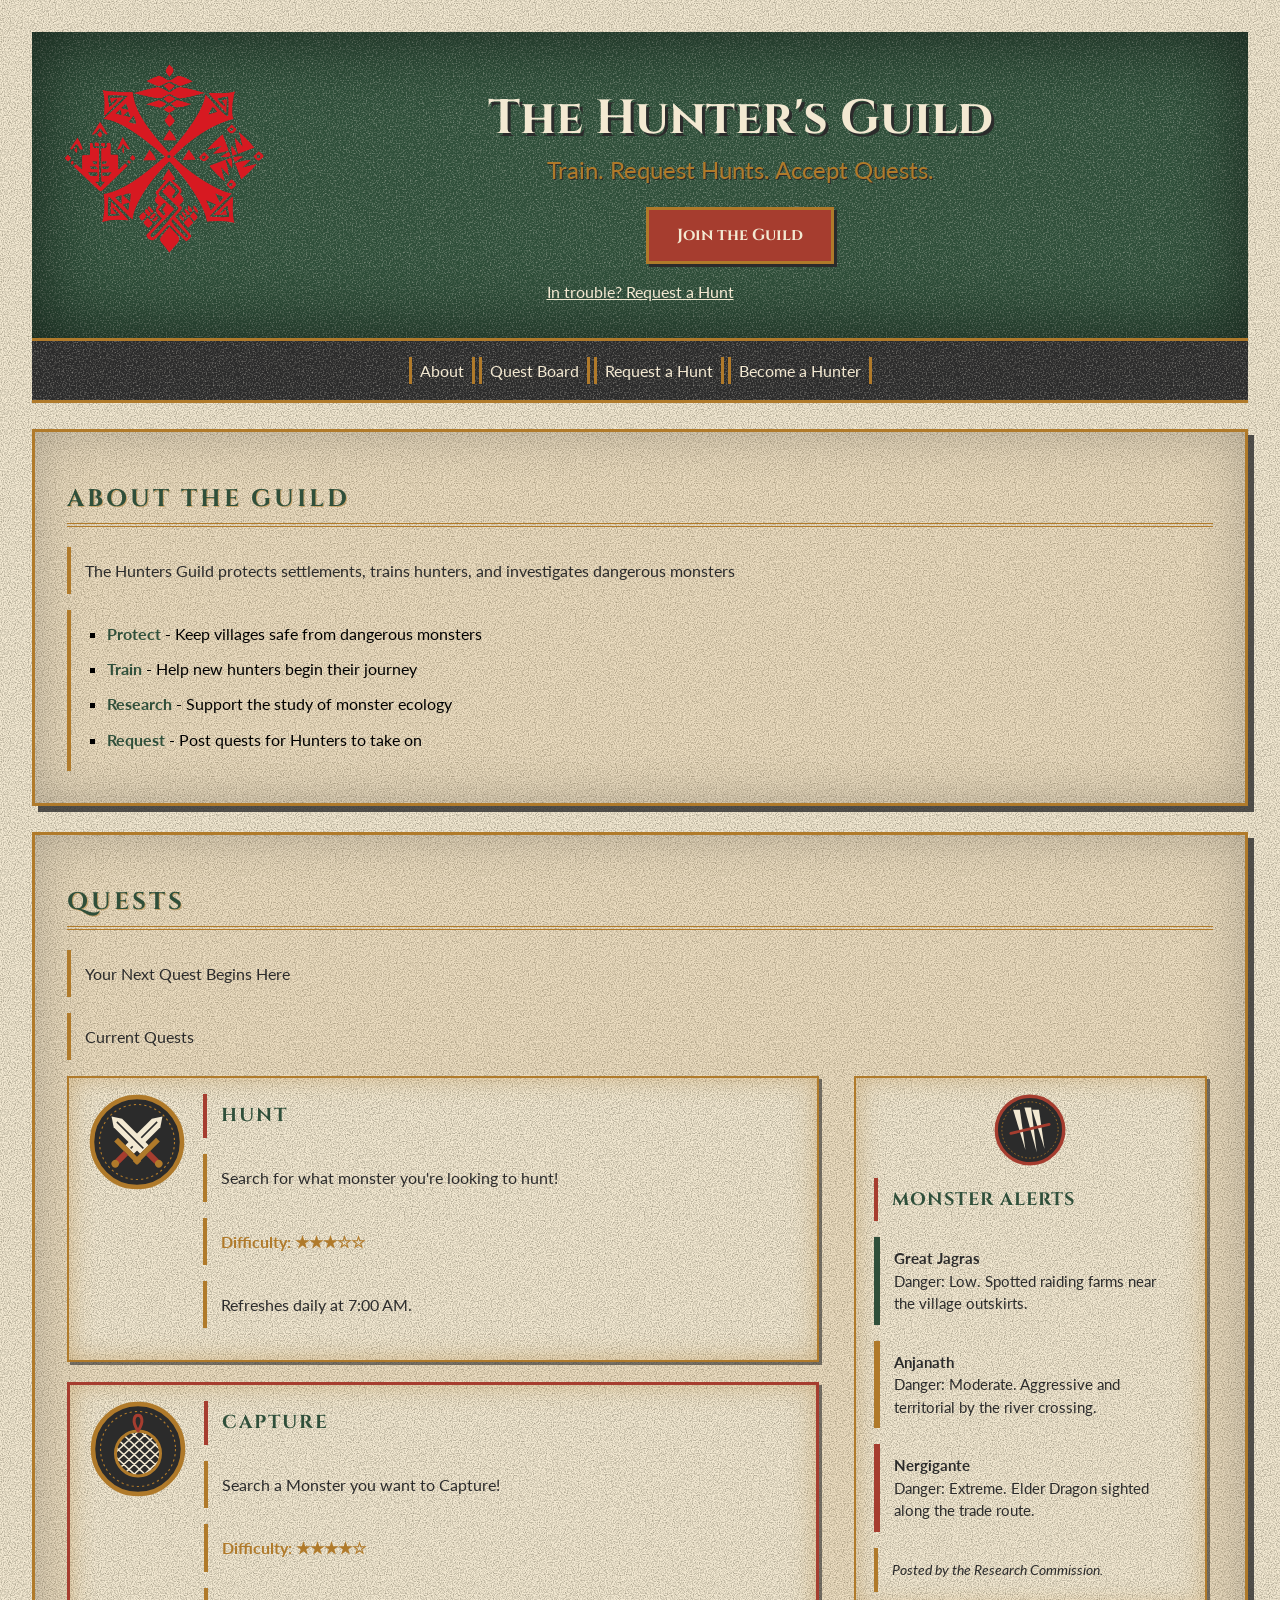
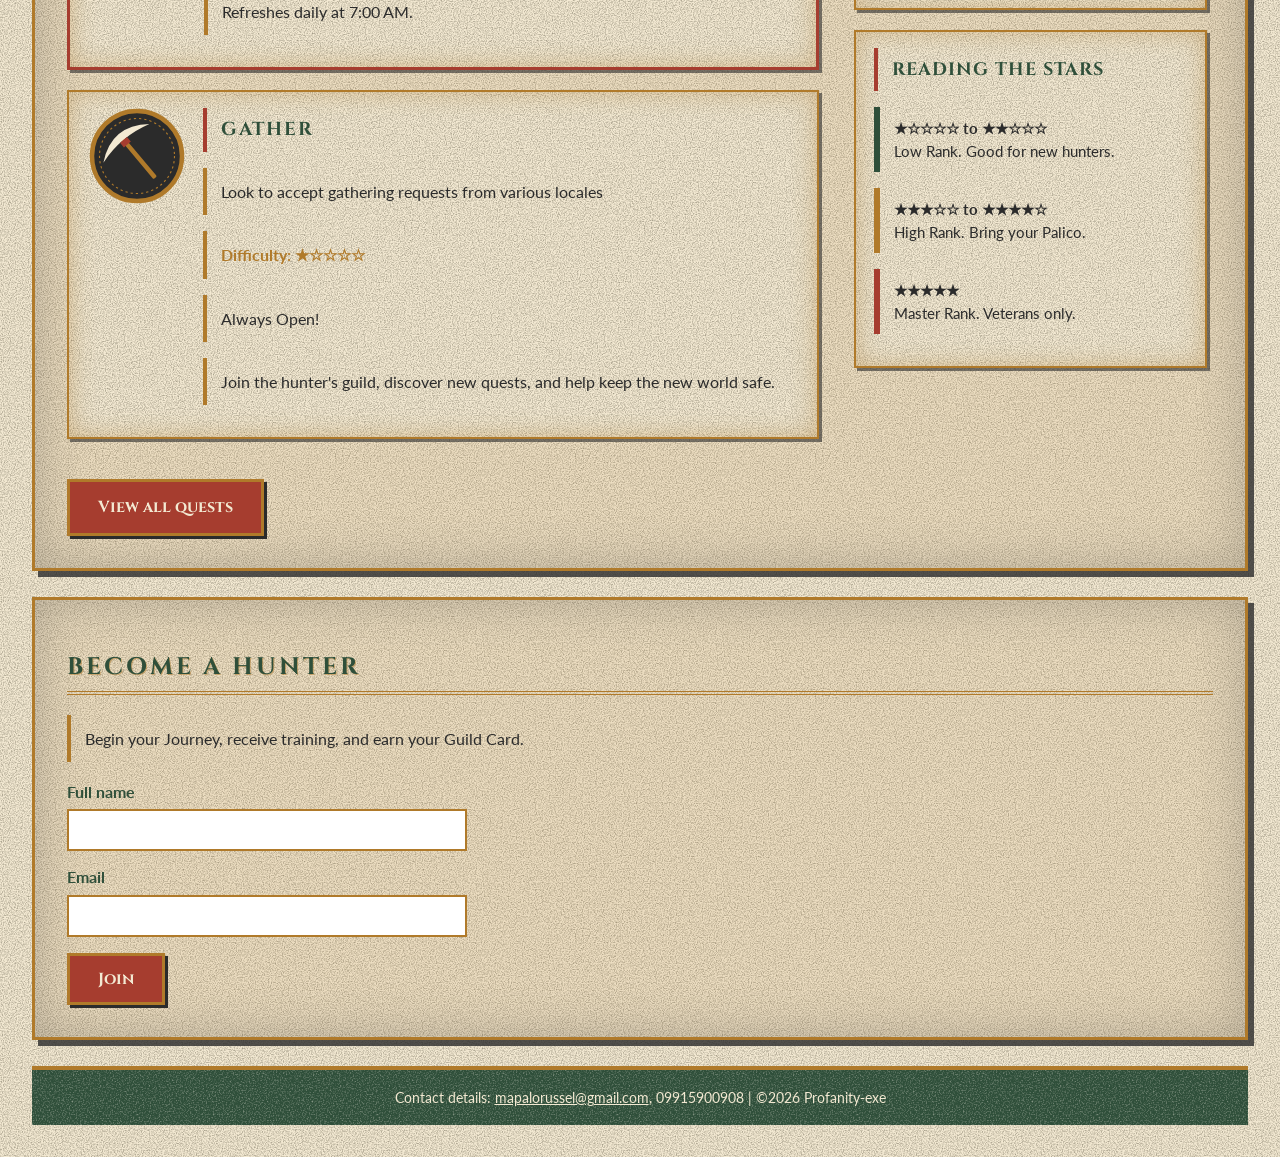
<file: index.html>
<!DOCTYPE html>
<html lang="en">    <!--NOTE THAT THIS CODE WAS REHASHED FROM A PREVIOUS ACTIVITY-->
    <head>
    <meta charset="UTF-8">
    <!-- Makes the page fit phone screens -->
    <meta name="viewport" content="width=device-width, initial-scale=1">
        <title>The Hunter's Guild</title>

        <!-- Browser tab icon (the Guild emblem) -->
        <link rel="icon" href="images/pngaaa.com-8810391.png">
        <!-- Cinzel (headings) and Lato (body) from Google Fonts -->
        <link href="https://fonts.googleapis.com/css2?family=Cinzel:wght@500;700&family=Lato:wght@400;700&display=swap" rel="stylesheet">
        <!-- Main stylesheet -->
        <link rel="stylesheet" href="css/style.css">
        
    </head>
    <body>
        <!-- HEADER: logo, title, tagline, and Join button -->
        <header id="top">
            <img class="logo" src="images/pngaaa.com-8810391.png" alt="The Hunters Guild emblem" width="200" height="200">    
            <h1>The Hunter's Guild</h1>        <!--HERO SECTION-->
                <p>Train. Request Hunts. Accept Quests. </p>
                <!-- Jumps down to the sign-up section (id="Hunter") -->
                <a class="btn" href="#Hunter">Join the Guild</a>
                <!-- Quick link for clients in trouble -->
                <a class="hero-link" href="request.html">In trouble? Request a Hunt</a>
                
        </header>
        <!-- NAV: About and Become a Hunter jump to sections of this page; Quest Board and Request a Hunt open their own pages -->
        <nav>
            <a href="#About">About</a>
            <a href="quests.html">Quest Board</a>
            <a href="request.html">Request a Hunt</a>
            <a href="#Hunter">Become a Hunter</a>
        </nav>
    <main>
    


        <section id="About">     <!--ABOUT SECTION-->
            <h2>About the Guild</h2>
                <p>The Hunters Guild protects settlements, trains hunters, and investigates dangerous monsters</p>
                <ul>
                    <li><strong>Protect</strong> - Keep villages safe from dangerous monsters</li>
                    <li><strong>Train</strong> - Help new hunters begin their journey</li>
                    <li><strong>Research</strong> - Support the study of monster ecology</li>
                    <li><strong>Request</strong> - Post quests for Hunters to take on</li>
            </ul>
        </section>

        <section id="QuestBoard">   <!--QUESTBOARD SECTION-->
            <h2>Quests</h2>
                <p>Your Next Quest Begins Here</p>
                <p>Current Quests</p>
        
            <!-- Quest board layout: cards on the left, monster alerts on the right (both float) -->
            <div class="quest-layout">
                <div class="quest-list">
                    <!-- Quest cards: .featured gives the Capture card a red border; each card has a badge image (images/*.svg) -->
                    <div class="card">
                        <img class="quest-icon" src="images/hunt.svg" alt="Hunt quest emblem: two crossed greatswords" width="96" height="96">
                        <h3>Hunt</h3>
                            <p>Search for what monster you're looking to hunt!</p>
                            <!-- Difficulty is shown with star characters (plain text, not images) -->
                            <p class="difficulty">Difficulty: ★★★☆☆</p>
                            <p>Refreshes daily at 7:00 AM.</p>
                    </div>
                    <div class="card featured">
                        <img class="quest-icon" src="images/capture.svg" alt="Capture quest emblem: a rope net" width="96" height="96">
                        <h3>Capture</h3>
                            <p>Search a Monster you want to Capture!</p>
                            <p class="difficulty">Difficulty: ★★★★☆</p>
                            <p>Refreshes daily at 7:00 AM.</p>
                    </div>
                    <div class="card">
                        <img class="quest-icon" src="images/gather.svg" alt="Gather quest emblem: a pickaxe" width="96" height="96">
                        <h3>Gather</h3>
                            <p>Look to accept gathering requests from various locales</p>
                            <p class="difficulty">Difficulty: ★☆☆☆☆</p>
                            <p>Always Open!</p>
                            <p class="note">Join the hunter's guild, discover new quests, and help keep the new world safe.</p>
                    </div>
                </div>

                <!-- MONSTER ALERTS: left border color shows danger (green = low, bronze = moderate, red = extreme) -->
                <aside class="side-panel">
                    <img class="alert-icon" src="images/alert.svg" alt="Monster alert emblem: three claw slashes" width="72" height="72">
                    <h3>Monster Alerts</h3>
                    <p class="alert alert-low"><strong>Great Jagras</strong><br>Danger: Low. Spotted raiding farms near the village outskirts.</p>
                    <p class="alert alert-moderate"><strong>Anjanath</strong><br>Danger: Moderate. Aggressive and territorial by the river crossing.</p>
                    <p class="alert alert-extreme"><strong>Nergigante</strong><br>Danger: Extreme. Elder Dragon sighted along the trade route.</p>
                    <p class="alert-note">Posted by the Research Commission.</p>
                </aside>

                <!-- STAR LEGEND: explains the difficulty stars on the cards (reuses the alert colors) -->
                <aside class="side-panel panel-gap">
                    <h3>Reading the Stars</h3>
                    <p class="alert alert-low"><strong>&#9733;&#9734;&#9734;&#9734;&#9734; to &#9733;&#9733;&#9734;&#9734;&#9734;</strong><br>Low Rank. Good for new hunters.</p>
                    <p class="alert alert-moderate"><strong>&#9733;&#9733;&#9733;&#9734;&#9734; to &#9733;&#9733;&#9733;&#9733;&#9734;</strong><br>High Rank. Bring your Palico.</p>
                    <p class="alert alert-extreme"><strong>&#9733;&#9733;&#9733;&#9733;&#9733;</strong><br>Master Rank. Veterans only.</p>
                </aside>
            </div>

            <!-- Opens the full quest list page -->
            <a class="btn quest-more" href="quests.html">View all quests</a>
        </section>
        <section id="Hunter"> <!--SIGNUP SECTION-->
            <h2>Become a Hunter</h2>
            <p>Begin your Journey, receive training, and earn your Guild Card.</p>
                <!-- The form only looks the part for now; it has no action, so it does not send anywhere yet -->
                <form>
                    <label for="fullname">Full name</label>
                    <input type="text" id="fullname" name="fullname">
                    <label for="email">Email</label>
                    <input type="email" id="email" name="email">
                    <input type="submit" class="btn" value="Join">
                </form>
        </section>
    </main>
    <!-- FOOTER: contact details -->
    <footer>
        <p>Contact details: <a href="mailto:mapalorussel@gmail.com">mapalorussel@gmail.com</a>, 09915900908 | ©2026 Profanity-exe</p>
    </footer>
    </body>
</html>
</file>
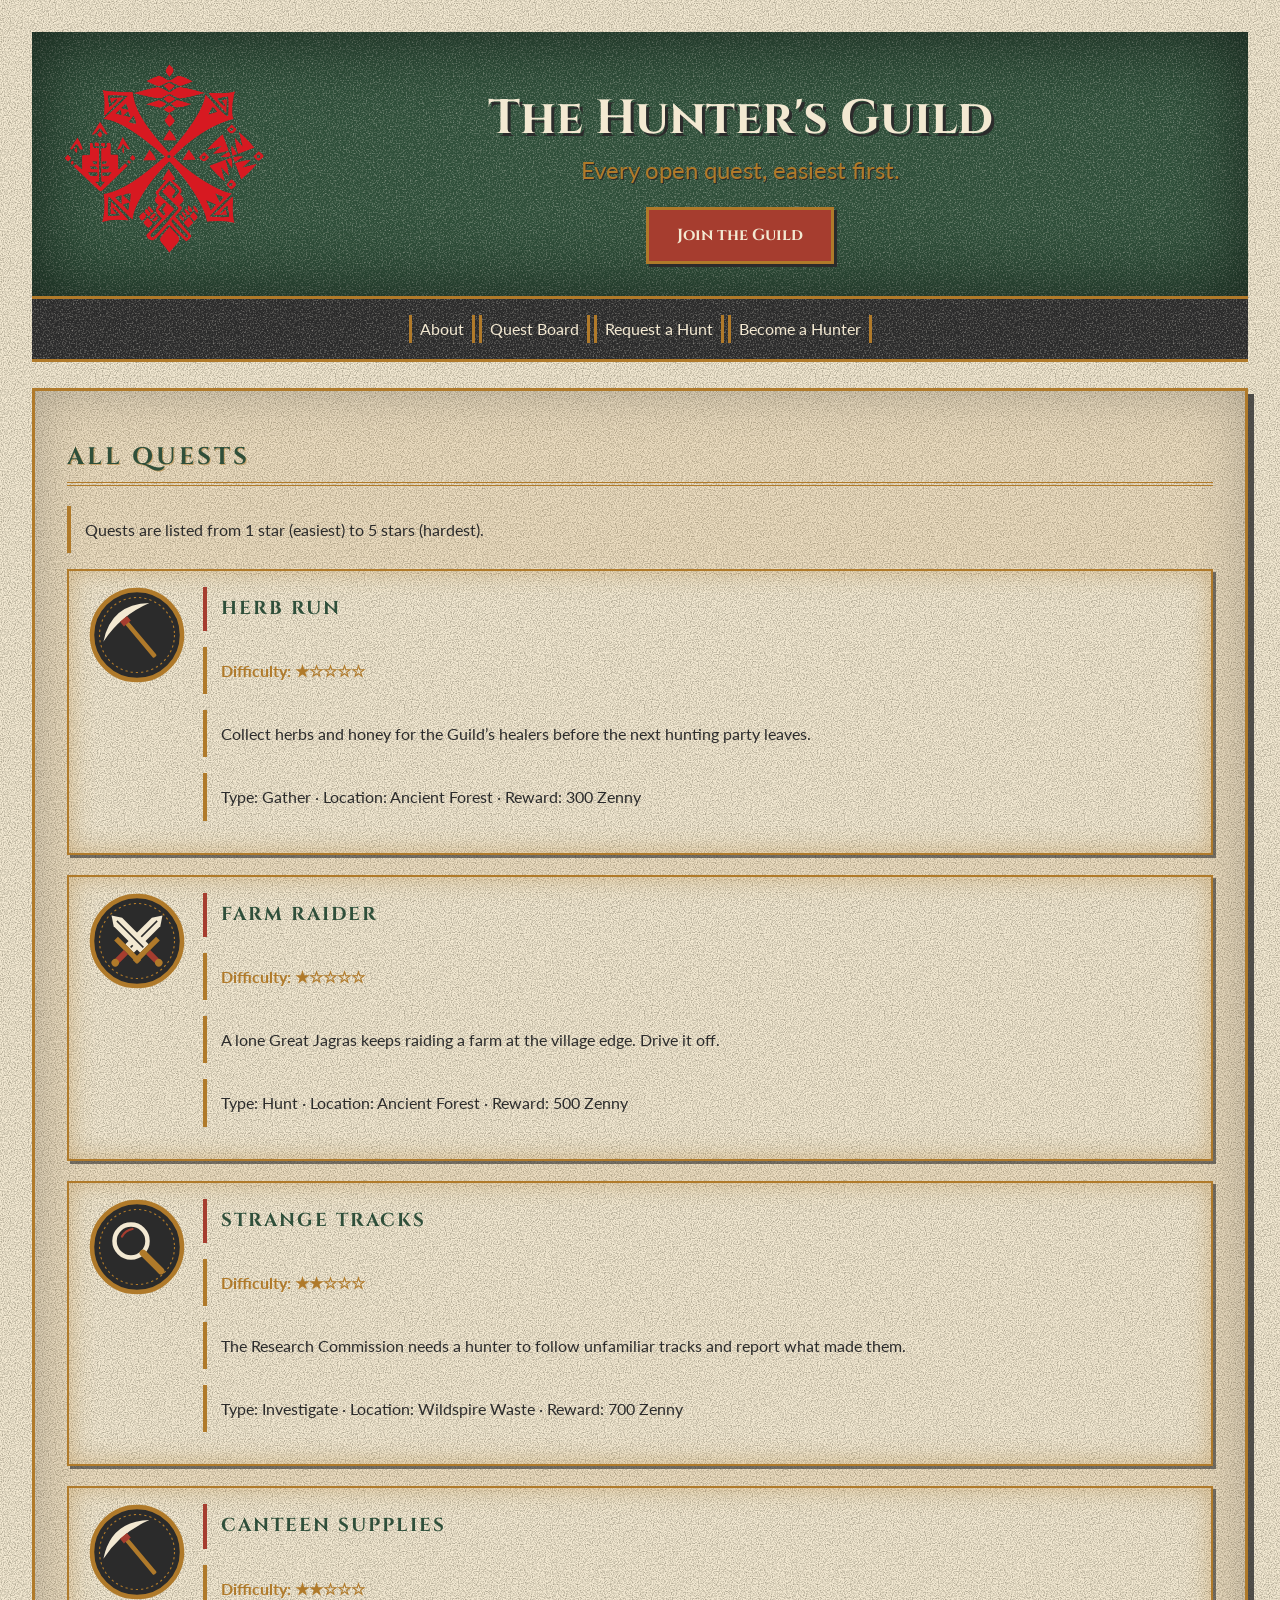
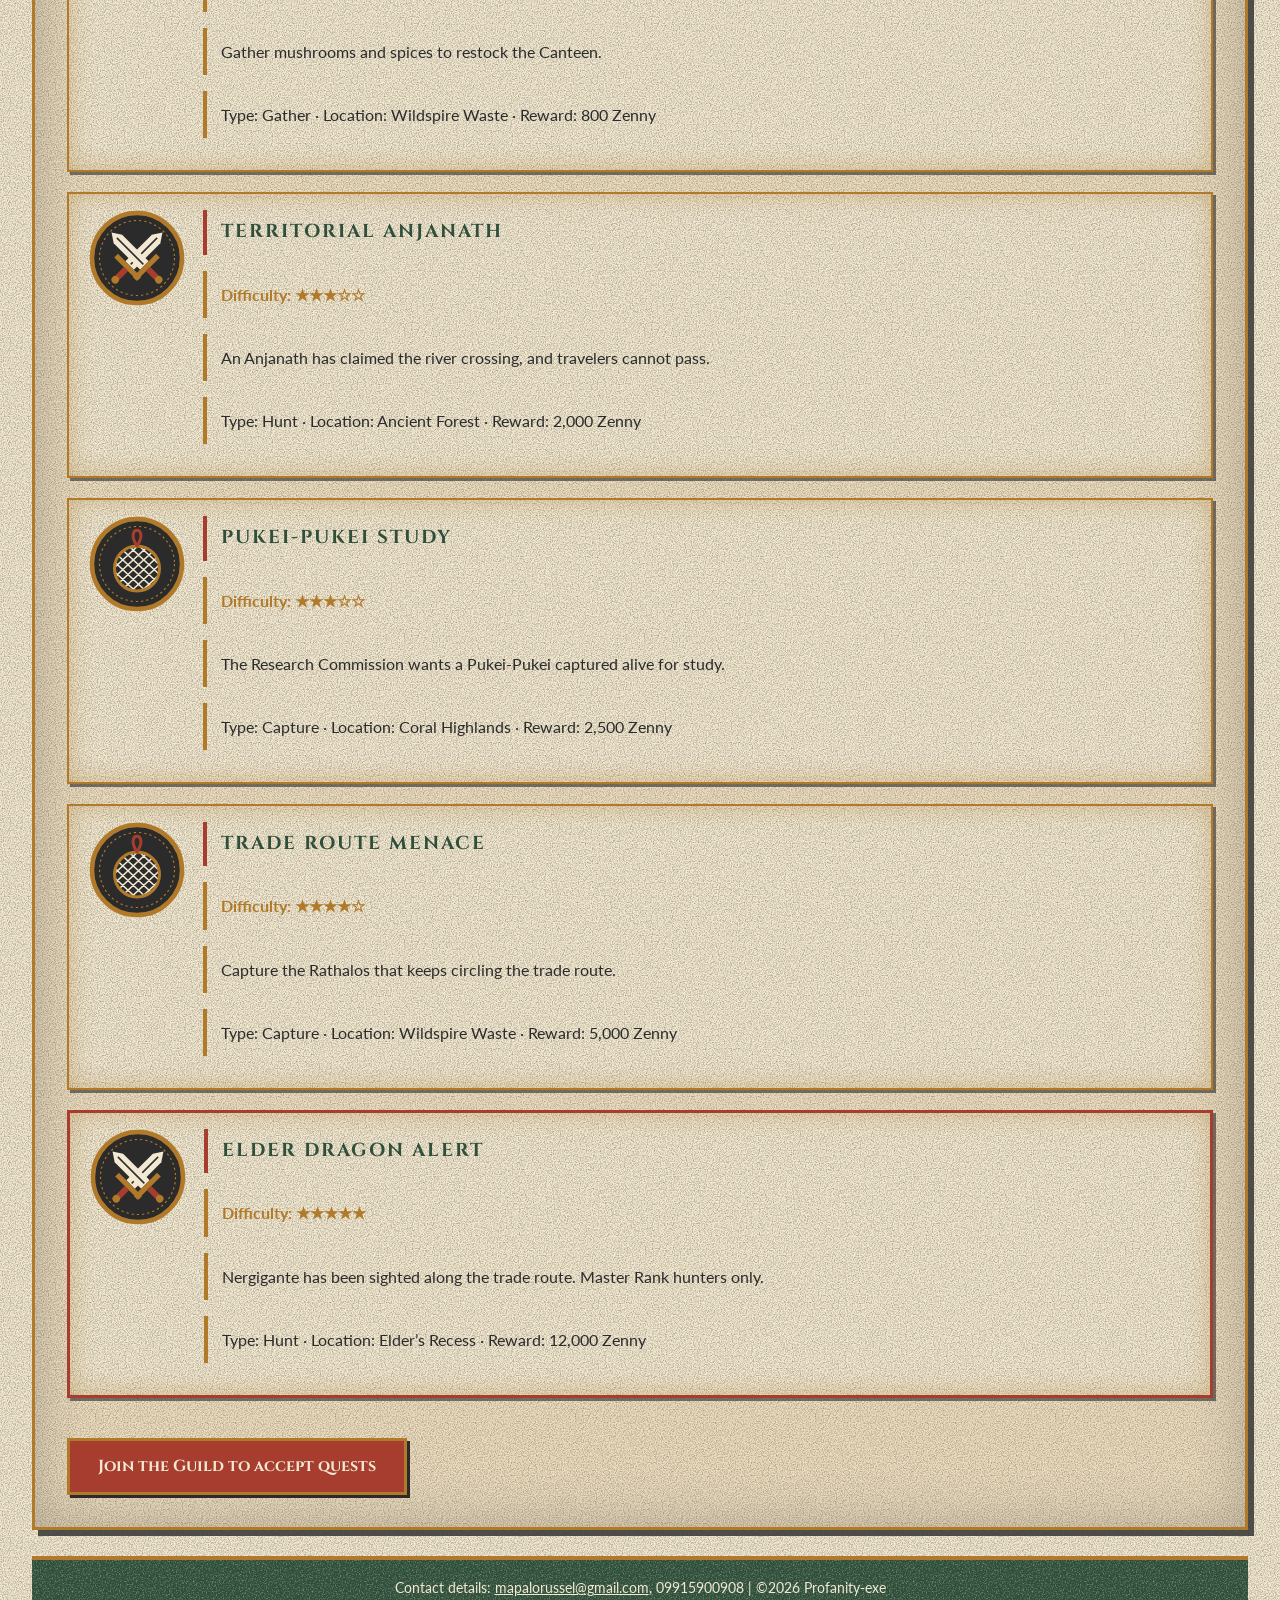
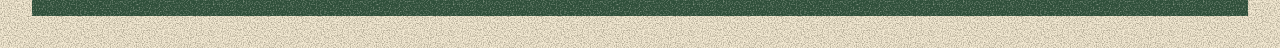
<file: quests.html>
<!DOCTYPE html>
<html lang="en">
<head>
    <meta charset="UTF-8">
    <meta name="viewport" content="width=device-width, initial-scale=1">
    <title>Quest Board | The Hunter's Guild</title>
    <link rel="icon" href="images/pngaaa.com-8810391.png">
    <link href="https://fonts.googleapis.com/css2?family=Cinzel:wght@500;700&family=Lato:wght@400;700&display=swap" rel="stylesheet">
    <!-- Same stylesheet as the home page, so this page looks the same -->
    <link rel="stylesheet" href="css/style.css">
</head>
<body>
    <!-- HEADER: same as the home page, with a different tagline -->
    <header id="top">
        <img class="logo" src="images/pngaaa.com-8810391.png" alt="The Hunters Guild emblem" width="200" height="200">
        <h1>The Hunter's Guild</h1>
        <p>Every open quest, easiest first.</p>
        <a class="btn" href="index.html#Hunter">Join the Guild</a>
    </header>

    <!-- NAV: links back to the home page sections use index.html#id -->
    <nav aria-label="Main">
        <a href="index.html#About">About</a>
        <a href="quests.html">Quest Board</a>
        <a href="request.html">Request a Hunt</a>
        <a href="index.html#Hunter">Become a Hunter</a>
    </nav>

    <main>
        <!-- id="QuestBoard" reuses the quest board styles from the home page -->
        <section id="QuestBoard">
            <h2>All Quests</h2>
            <p>Quests are listed from 1 star (easiest) to 5 stars (hardest).</p>

            <!-- An ordered list (ol): the order of the items matters, and here it is difficulty -->
            <ol class="quest-page">
                <li class="card">
                    <img class="quest-icon" src="images/gather.svg" alt="Gather quest emblem: a pickaxe" width="96" height="96">
                    <h3>Herb Run</h3>
                    <p class="difficulty">Difficulty: ★☆☆☆☆</p>
                    <p>Collect herbs and honey for the Guild’s healers before the next hunting party leaves.</p>
                    <p>Type: Gather &middot; Location: Ancient Forest &middot; Reward: 300 Zenny</p>
                </li>
                <li class="card">
                    <img class="quest-icon" src="images/hunt.svg" alt="Hunt quest emblem: two crossed greatswords" width="96" height="96">
                    <h3>Farm Raider</h3>
                    <p class="difficulty">Difficulty: ★☆☆☆☆</p>
                    <p>A lone Great Jagras keeps raiding a farm at the village edge. Drive it off.</p>
                    <p>Type: Hunt &middot; Location: Ancient Forest &middot; Reward: 500 Zenny</p>
                </li>
                <li class="card">
                    <img class="quest-icon" src="images/investigate.svg" alt="Investigate quest emblem: a magnifying glass" width="96" height="96">
                    <h3>Strange Tracks</h3>
                    <p class="difficulty">Difficulty: ★★☆☆☆</p>
                    <p>The Research Commission needs a hunter to follow unfamiliar tracks and report what made them.</p>
                    <p>Type: Investigate &middot; Location: Wildspire Waste &middot; Reward: 700 Zenny</p>
                </li>
                <li class="card">
                    <img class="quest-icon" src="images/gather.svg" alt="Gather quest emblem: a pickaxe" width="96" height="96">
                    <h3>Canteen Supplies</h3>
                    <p class="difficulty">Difficulty: ★★☆☆☆</p>
                    <p>Gather mushrooms and spices to restock the Canteen.</p>
                    <p>Type: Gather &middot; Location: Wildspire Waste &middot; Reward: 800 Zenny</p>
                </li>
                <li class="card">
                    <img class="quest-icon" src="images/hunt.svg" alt="Hunt quest emblem: two crossed greatswords" width="96" height="96">
                    <h3>Territorial Anjanath</h3>
                    <p class="difficulty">Difficulty: ★★★☆☆</p>
                    <p>An Anjanath has claimed the river crossing, and travelers cannot pass.</p>
                    <p>Type: Hunt &middot; Location: Ancient Forest &middot; Reward: 2,000 Zenny</p>
                </li>
                <li class="card">
                    <img class="quest-icon" src="images/capture.svg" alt="Capture quest emblem: a rope net" width="96" height="96">
                    <h3>Pukei-Pukei Study</h3>
                    <p class="difficulty">Difficulty: ★★★☆☆</p>
                    <p>The Research Commission wants a Pukei-Pukei captured alive for study.</p>
                    <p>Type: Capture &middot; Location: Coral Highlands &middot; Reward: 2,500 Zenny</p>
                </li>
                <li class="card">
                    <img class="quest-icon" src="images/capture.svg" alt="Capture quest emblem: a rope net" width="96" height="96">
                    <h3>Trade Route Menace</h3>
                    <p class="difficulty">Difficulty: ★★★★☆</p>
                    <p>Capture the Rathalos that keeps circling the trade route.</p>
                    <p>Type: Capture &middot; Location: Wildspire Waste &middot; Reward: 5,000 Zenny</p>
                </li>
                <li class="card featured">
                    <img class="quest-icon" src="images/hunt.svg" alt="Hunt quest emblem: two crossed greatswords" width="96" height="96">
                    <h3>Elder Dragon Alert</h3>
                    <p class="difficulty">Difficulty: ★★★★★</p>
                    <p>Nergigante has been sighted along the trade route. Master Rank hunters only.</p>
                    <p>Type: Hunt &middot; Location: Elder’s Recess &middot; Reward: 12,000 Zenny</p>
                </li>
            </ol>

            <a class="btn quest-more" href="index.html#Hunter">Join the Guild to accept quests</a>
        </section>
    </main>

    <!-- FOOTER: contact details -->
    <footer>
        <p>Contact details: <a href="mailto:mapalorussel@gmail.com">mapalorussel@gmail.com</a>, 09915900908 | &copy;2026 Profanity-exe</p>
    </footer>
</body>
</html>
</file>
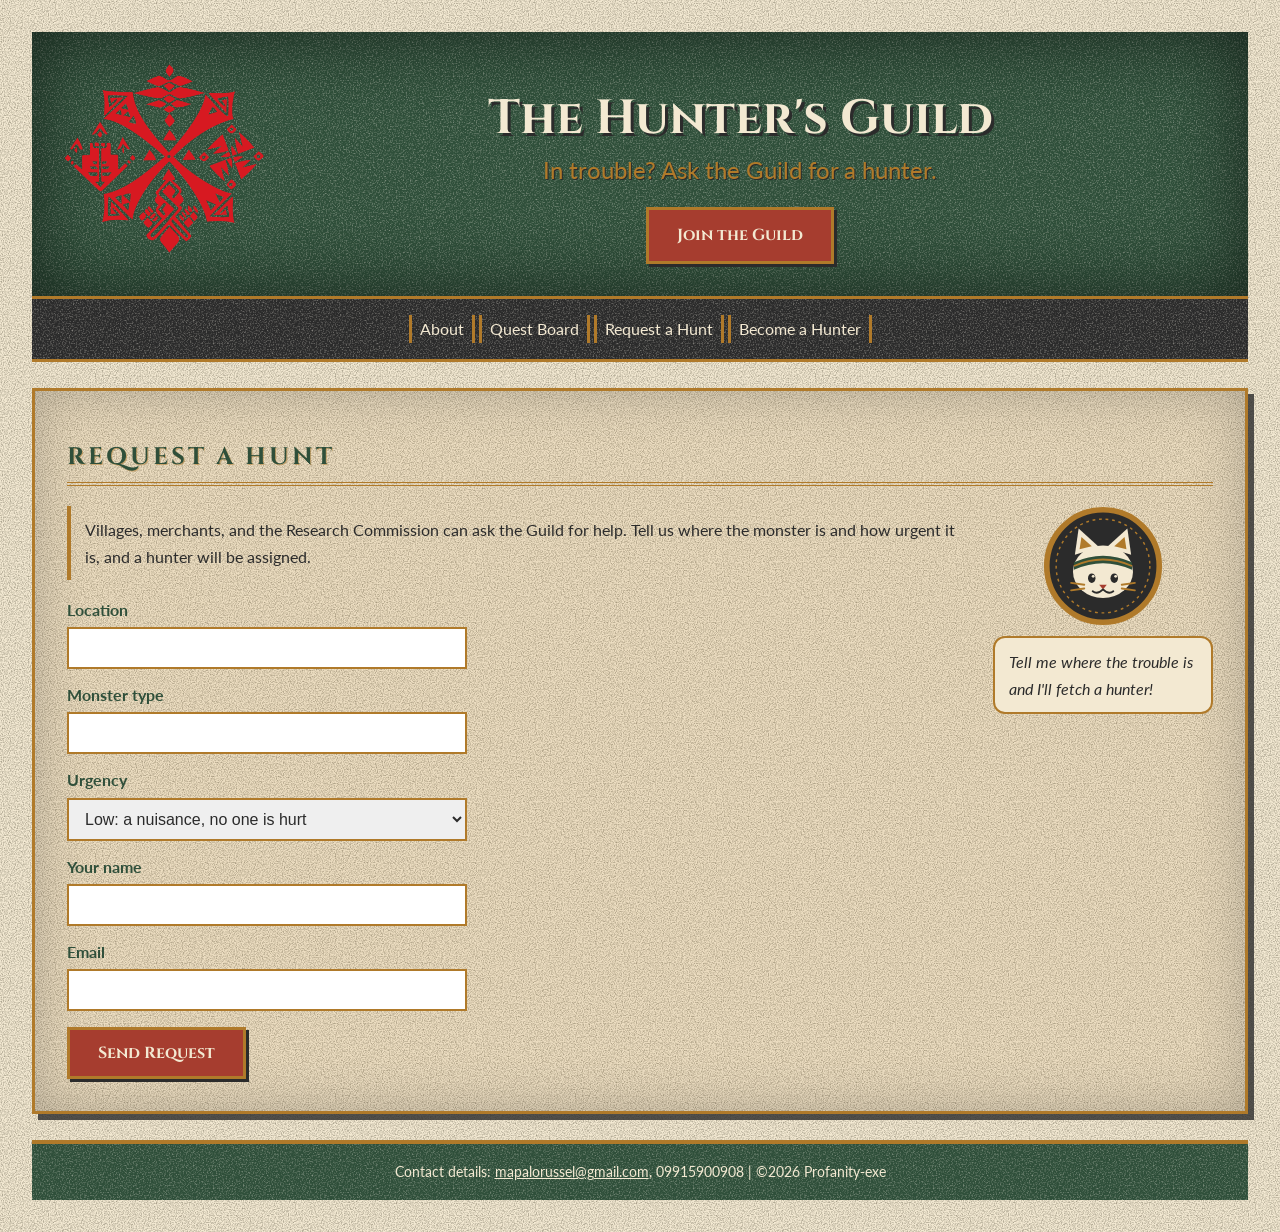
<file: request.html>
<!DOCTYPE html>
<html lang="en">
<head>
    <meta charset="UTF-8">
    <meta name="viewport" content="width=device-width, initial-scale=1">
    <title>Request a Hunt | The Hunter's Guild</title>
    <link rel="icon" href="images/pngaaa.com-8810391.png">
    <link href="https://fonts.googleapis.com/css2?family=Cinzel:wght@500;700&family=Lato:wght@400;700&display=swap" rel="stylesheet">
    <!-- Same stylesheet as the other pages -->
    <link rel="stylesheet" href="css/style.css">
</head>
<body>
    <!-- HEADER: same as the other pages, with a different tagline -->
    <header id="top">
        <img class="logo" src="images/pngaaa.com-8810391.png" alt="The Hunters Guild emblem" width="200" height="200">
        <h1>The Hunter's Guild</h1>
        <p>In trouble? Ask the Guild for a hunter.</p>
        <a class="btn" href="index.html#Hunter">Join the Guild</a>
    </header>

    <!-- NAV: links to the other pages -->
    <nav aria-label="Main">
        <a href="index.html#About">About</a>
        <a href="quests.html">Quest Board</a>
        <a href="request.html">Request a Hunt</a>
        <a href="index.html#Hunter">Become a Hunter</a>
    </nav>

    <main>
        <section id="Request">
            <h2>Request a Hunt</h2>

            <!-- Palico helper: floats to the right so the form sits beside it -->
            <div class="palico-box">
                <img class="palico" src="images/palico.svg" alt="The Palico, the Guild's cat helper, wearing a hunter's headband" width="120" height="120">
                <p class="palico-say">Tell me where the trouble is and I'll fetch a hunter!</p>
            </div>

            <p>Villages, merchants, and the Research Commission can ask the Guild for help. Tell us where the monster is and how urgent it is, and a hunter will be assigned.</p>

            <!-- The form only looks the part for now; it has no action, so it does not send anywhere yet -->
            <form>
                <label for="location">Location</label>
                <input type="text" class="field" id="location" name="location">

                <label for="monster">Monster type</label>
                <input type="text" class="field" id="monster" name="monster">

                <!-- select makes a dropdown; each option is one choice in the list -->
                <label for="urgency">Urgency</label>
                <select class="field" id="urgency" name="urgency">
                    <option>Low: a nuisance, no one is hurt</option>
                    <option>Medium: travel or farms are at risk</option>
                    <option>High: people are in danger now</option>
                </select>

                <label for="contactname">Your name</label>
                <input type="text" class="field" id="contactname" name="contactname">

                <label for="contactemail">Email</label>
                <input type="email" class="field" id="contactemail" name="contactemail">

                <input type="submit" class="btn" value="Send Request">
            </form>
        </section>
    </main>

    <!-- FOOTER: contact details -->
    <footer>
        <p>Contact details: <a href="mailto:mapalorussel@gmail.com">mapalorussel@gmail.com</a>, 09915900908 | &copy;2026 Profanity-exe</p>
    </footer>
</body>
</html>
</file>
<file: css/style.css>
/* 
Pallette:
Forest Green #2F4F3A Headers and primary buttons; the wilds of the New World
Parchment Cream #F3E9D2 Page backgrounds; quest notices and paper
Hunter Bronze #B07A2A Accents, borders, and icons; armor and gear
Rathalos Red #A63D2F Alerts and key call-to-action buttons
Charcoal #2B2B2B Body text for strong readability
 */







/* Page-wide setting: padding and borders are counted inside an element's width */
* {
    box-sizing: border-box; 
}
/* Page background, base font, and text size */
body {
    font-family: Lato, Helvetica, sans-serif;
    font-size: 16px;
    line-height: 1.7;
    margin: 0;
    padding: 32px;
    background-color: #F3E9D2;
    background-image: url(../images/grain.svg); /* paper grain; path is relative to this css file */
}

/* Headings use Cinzel in Forest Green */
h1,
h2,
h3 {
    font-family: Cinzel, serif;
    line-height: 1.3;
    color: #2F4F3A
}

/* HERO: Forest Green banner. overflow: hidden keeps the floated logo inside the header */
#top {background-color: #2F4F3A;
    padding: 32px;
    text-align: center;
    overflow: hidden;
    background-image: url(../images/grain-light.svg);
    box-shadow: inset 0 0 80px rgba(0, 0, 0, 0.55); /* dark edges, like worn cloth */
}

#top h1 {
    color: #F3E9D2;
    font-size: 48px;
    margin: 24px 0 0;
    text-shadow: 3px 3px 0 #2B2B2B; /* hard shadow, like carved lettering */
}

#top p {
    color: #B07A2A;
    font-size: 24px;
    margin: 0 0 16px;
    text-shadow: 1px 1px 0 #2B2B2B; /* keeps the bronze tagline readable over the texture */
}

/* Logo floats left so the title and tagline sit beside it */
.logo {
    max-width: 100%;
    height: auto;
    float: left;
    overflow: hidden;
}

p {
    margin-top: 0;
    margin-bottom: 14px;
}

/* NAV BAR: Charcoal strip with centered links */
nav {
    background-color: #2B2B2B;
    padding: 16px;
    text-align: center;
    background-image: url(../images/grain-light.svg);
    border-top: 3px solid #B07A2A;
    border-bottom: 3px solid #B07A2A;
    position: sticky; /* stays in place, then sticks to the top of the screen while scrolling */
    top: env(safe-area-inset-top, 0px); /* sticks below a phone's notch or status bar; 0px on computers */
    z-index: 10; /* keeps the nav on top of the cards as they scroll underneath */
}

nav a {
    color: #F3E9D2;
    text-decoration: none;
    display: inline-block;
    text-align: center;
    border-right: 3px solid #B07A2A;
    padding: 0 8px;
    border-left: 3px solid #B07A2A
}

/* MAIN: limits page width and centers the content */
main {
    max-width: 1500px;
    margin: 0 auto;
}

/* SECTIONS: bronze border around each part of the page */
section {
    margin: 26px 0;
    padding: 32px ;

    border: 3px solid #B07A2A;
    background-color: rgba(176, 122, 42, 0.1); /* faint bronze tint, 10% opaque */
    box-shadow: inset 0 0 50px rgba(43, 43, 43, 0.25), 6px 6px 0 rgba(43, 43, 43, 0.8); /* worn inner edges + hard drop shadow */
}
/* Section titles: carved-banner look with capitals and a double bronze underline */
section h2 {
    text-transform: uppercase;
    letter-spacing: 3px;
    padding-bottom: 8px;
    border-bottom: 4px double #B07A2A;
    text-shadow: 1px 1px 0 rgba(176, 122, 42, 0.5);
}

/* When a link jumps to a section, stop a little early so the sticky nav doesn't cover its title */
section {
    scroll-margin-top: 80px;
}

/* Red marker beside the quest card titles */
#QuestBoard h3 {
    border-left: 4px solid #A63D2F;
    padding: 10px 14px;
    margin-bottom: 16px;
}

section p {
    color: #2B2B2B;
    border-left: 4px solid #B07A2A;
    padding: 10px 14px;
    margin-bottom: 16px;
}

/* QUEST CARDS: bordered notices, the featured card gets a red border */
.card {
    border: 2px solid #B07A2A;
    padding: 16px 20px;
    margin-bottom: 20px;
    overflow: hidden; /* card grows to contain its floated badge image */
    background-color: #F3E9D2;
    background-image: url(../images/grain.svg);
    box-shadow: inset 0 0 25px rgba(176, 122, 42, 0.4), 3px 3px 0 rgba(43, 43, 43, 0.6); /* pinned-notice look */
}

.card.featured {
    border: 3px solid #A63D2F;
}

.card h3 {
    margin-top: 0;
    text-transform: uppercase;
    letter-spacing: 2px;
}

/* BUTTONS: red call-to-action style, used by the Join the Guild link and the form button */
.btn {
    display: inline-block;
    background-color: #A63D2F;
    color: #F3E9D2;
    font-family: Cinzel, serif;
    font-weight: bold;
    padding: 12px 28px;
    border: 3px solid #B07A2A;
    text-decoration: none;
    box-shadow: 3px 3px 0 #2B2B2B;
}

.btn:hover {
    background-color: #2F4F3A;
    box-shadow: 1px 1px 0 #2B2B2B; /* shadow shrinks so the button looks pressed */
}

/* FORM: labels and text boxes */
label {
    display: block;
    font-weight: bold;
    color: #2F4F3A;
    margin-top: 12px;
    margin-bottom: 4px;
}

#fullname,
#email,
.field { /* .field = the boxes on the Request a Hunt form */
    display: block;
    width: 100%;
    max-width: 400px;
    padding: 10px 12px;
    font-size: 16px;
    border: 2px solid #B07A2A;
    color: #2B2B2B;
}

form .btn {
    margin-top: 16px;
    font-size: 16px;
    cursor: pointer;
}

/* HOVER: links turn bronze when pointed at */
nav a:hover {
    color: #B07A2A;
    background-color: #2F4F3A; /* forest green highlight behind the link */
}

/* FOOTER: Forest Green strip with cream text */
footer {
    background-color: #2F4F3A;
    color: #F3E9D2;
    padding: 16px;
    text-align: center;
    background-image: url(../images/grain-light.svg);
    border-top: 4px solid #B07A2A;
}

footer p {
    margin: 0;
    font-size: 14px;
}

footer a {
    color: #F3E9D2;
    text-decoration: underline;
}

footer a:hover {
    color: #B07A2A;
}

/* Difficulty star line on the quest cards */
.difficulty {
    color: #B07A2A;
    font-weight: bold;
}

/* ABOUT LIST: square bullets and a bronze left border to match the paragraphs */
#About ul {
    list-style-type: square;
    border-left: 4px solid #B07A2A;
    padding: 10px 14px 10px 36px;
    margin: 0;
}

#About li {
    margin-bottom: 8px;
}

#About strong {
    color: #2F4F3A;
}

/* Quest badge images: float to the left edge of each card */
.quest-icon {
    float: left;
}

/* Card text starts to the right of the badge (96px image + 18px gap) so the borders don't run under it */
.card h3,
.card p {
    margin-left: 114px;
}

/* QUEST LAYOUT: cards float left, the side panels float right. overflow: hidden makes the wrapper grow to contain both floats */
.quest-layout {
    overflow: hidden;
    padding-right: 6px; /* leaves room so the alerts panel's shadow isn't cut off */
}

.quest-list {
    float: left;
    width: 66%;
}

/* SIDE PANELS (monster alerts, star legend): same worn-notice look as the quest cards */
.side-panel {
    float: right;
    width: 31%;
    padding: 16px 18px;
    border: 2px solid #B07A2A;
    background-color: #F3E9D2;
    background-image: url(../images/grain.svg);
    box-shadow: inset 0 0 25px rgba(176, 122, 42, 0.4), 3px 3px 0 rgba(43, 43, 43, 0.6);
}

.alert-icon {
    display: block;
    margin: 0 auto 12px;
}

.side-panel h3 {
    margin-top: 0;
    font-size: 18px;
    text-transform: uppercase;
    letter-spacing: 1px;
}

/* Each alert (and legend line) is a paragraph; the thick left border color shows the danger level */
.alert {
    border-left-width: 6px;
    font-size: 15px;
    line-height: 1.5;
}

.alert-low {
    border-left-color: #2F4F3A;
}

.alert-moderate {
    border-left-color: #B07A2A;
}

.alert-extreme {
    border-left-color: #A63D2F;
}

.panel-gap {
    margin-top: 20px; /* space between the two stacked side panels */
}

.alert-note {
    font-size: 14px;
    font-style: italic;
    margin-bottom: 0;
}

/* QUESTS PAGE: the list uses the same .card style, so just remove the default numbers and indent */
.quest-page {
    list-style: none;
    padding: 0;
    margin: 0;
}

/* "View all quests" and similar buttons below a group of cards */
.quest-more {
    margin-top: 20px;
}

/* Quick link under the Join button in the header */
.hero-link {
    display: block;
    margin-top: 14px;
    color: #F3E9D2;
    text-decoration: underline;
}

.hero-link:hover {
    color: #B07A2A;
}

/* PALICO helper on the Request a Hunt page: floats right, speech bubble under the badge */
.palico-box {
    float: right;
    width: 220px;
    margin-left: 24px;
    text-align: center;
}

.palico {
    display: block;
    margin: 0 auto 10px;
}

.palico-say {
    border: 2px solid #B07A2A;
    border-radius: 12px;
    background-color: #F3E9D2;
    font-style: italic;
    text-align: left;
}

/* PHONES: these rules only apply when the screen is 600px wide or less */
@media (max-width: 600px) {
    body {
        padding: 12px;
    }

    section {
        padding: 20px 14px;
    }

    /* logo and quest badges stop floating and sit centered above the text */
    .logo,
    .quest-icon {
        float: none;
        display: block;
        margin: 0 auto 12px;
    }

    .card h3,
    .card p {
        margin-left: 0;
    }

    /* quest cards and side panels stack at full width */
    .quest-list,
    .side-panel {
        float: none;
        width: 100%;
    }

    .quest-layout {
        padding-right: 0;
    }

    /* the Palico helper sits centered above the form instead of beside it */
    .palico-box {
        float: none;
        width: 100%;
        margin-left: 0;
    }

    #top h1 {
        font-size: 32px;
    }
}
</file>
